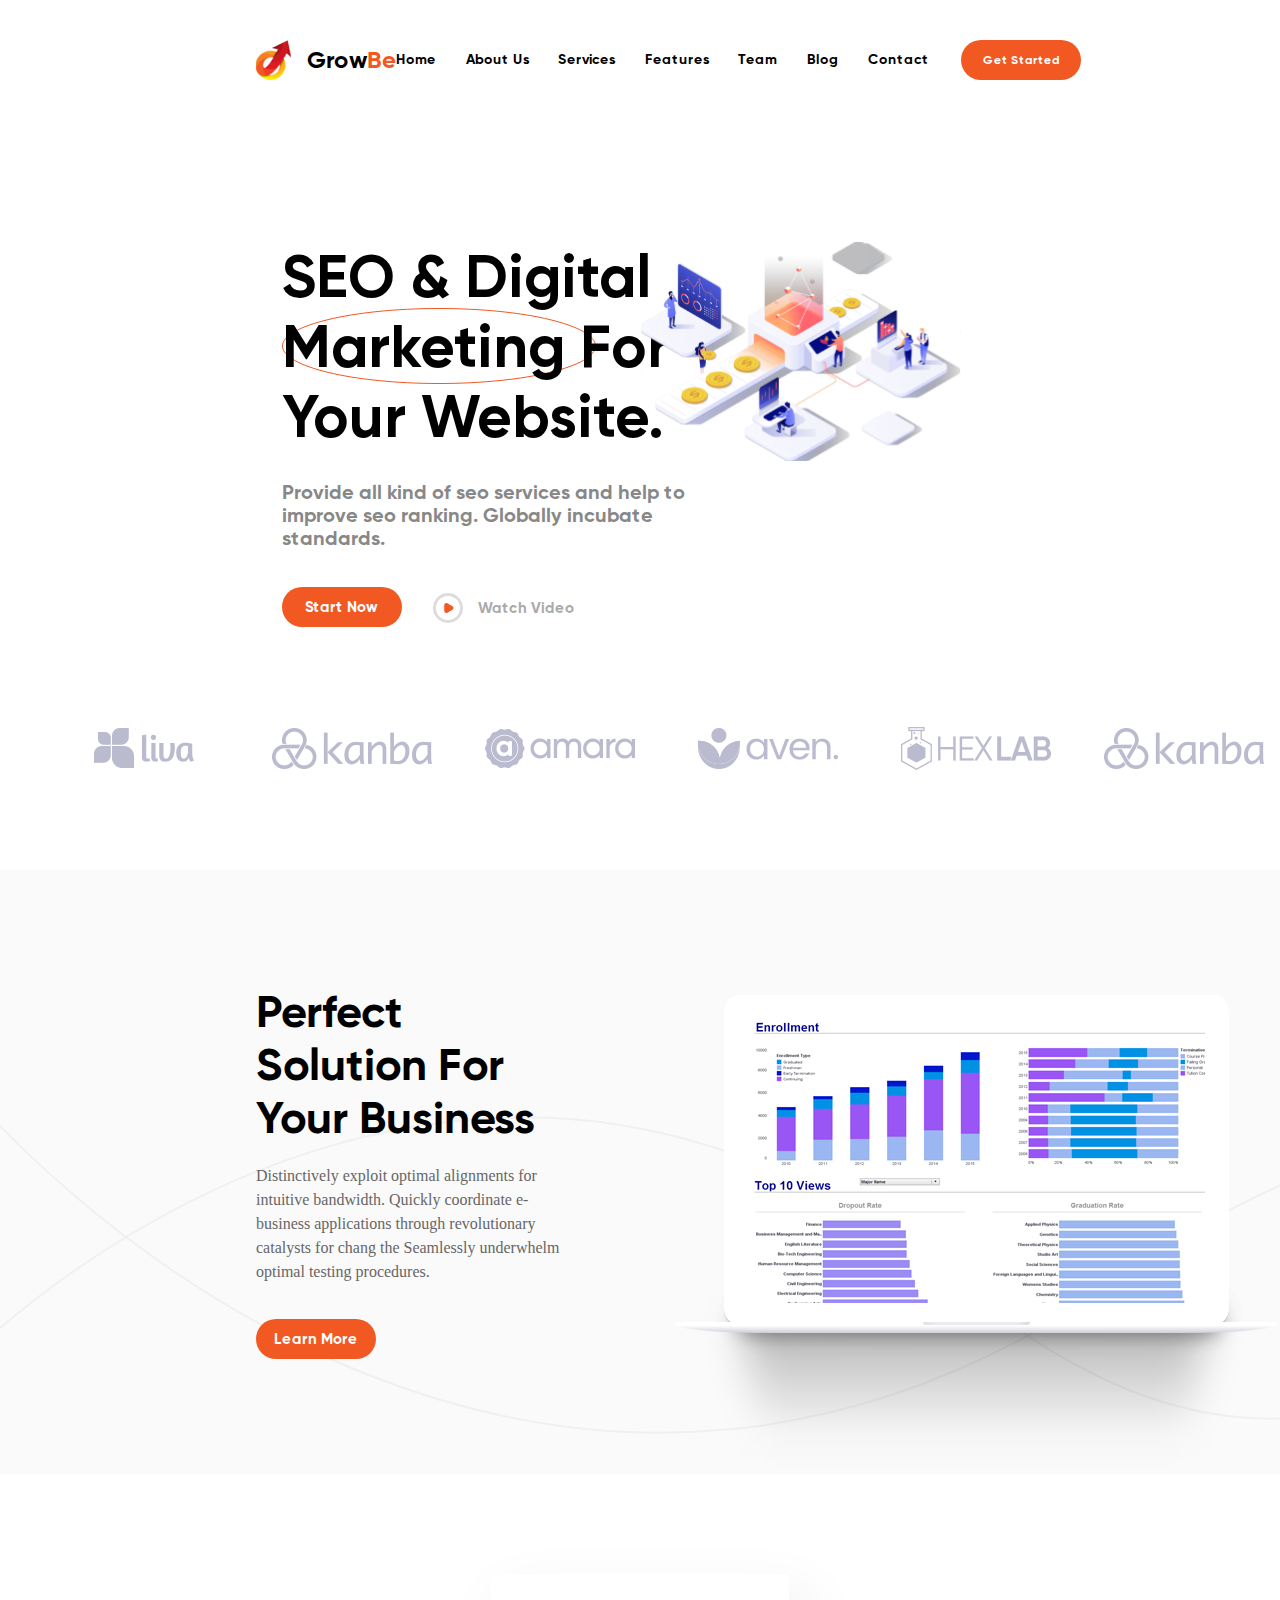
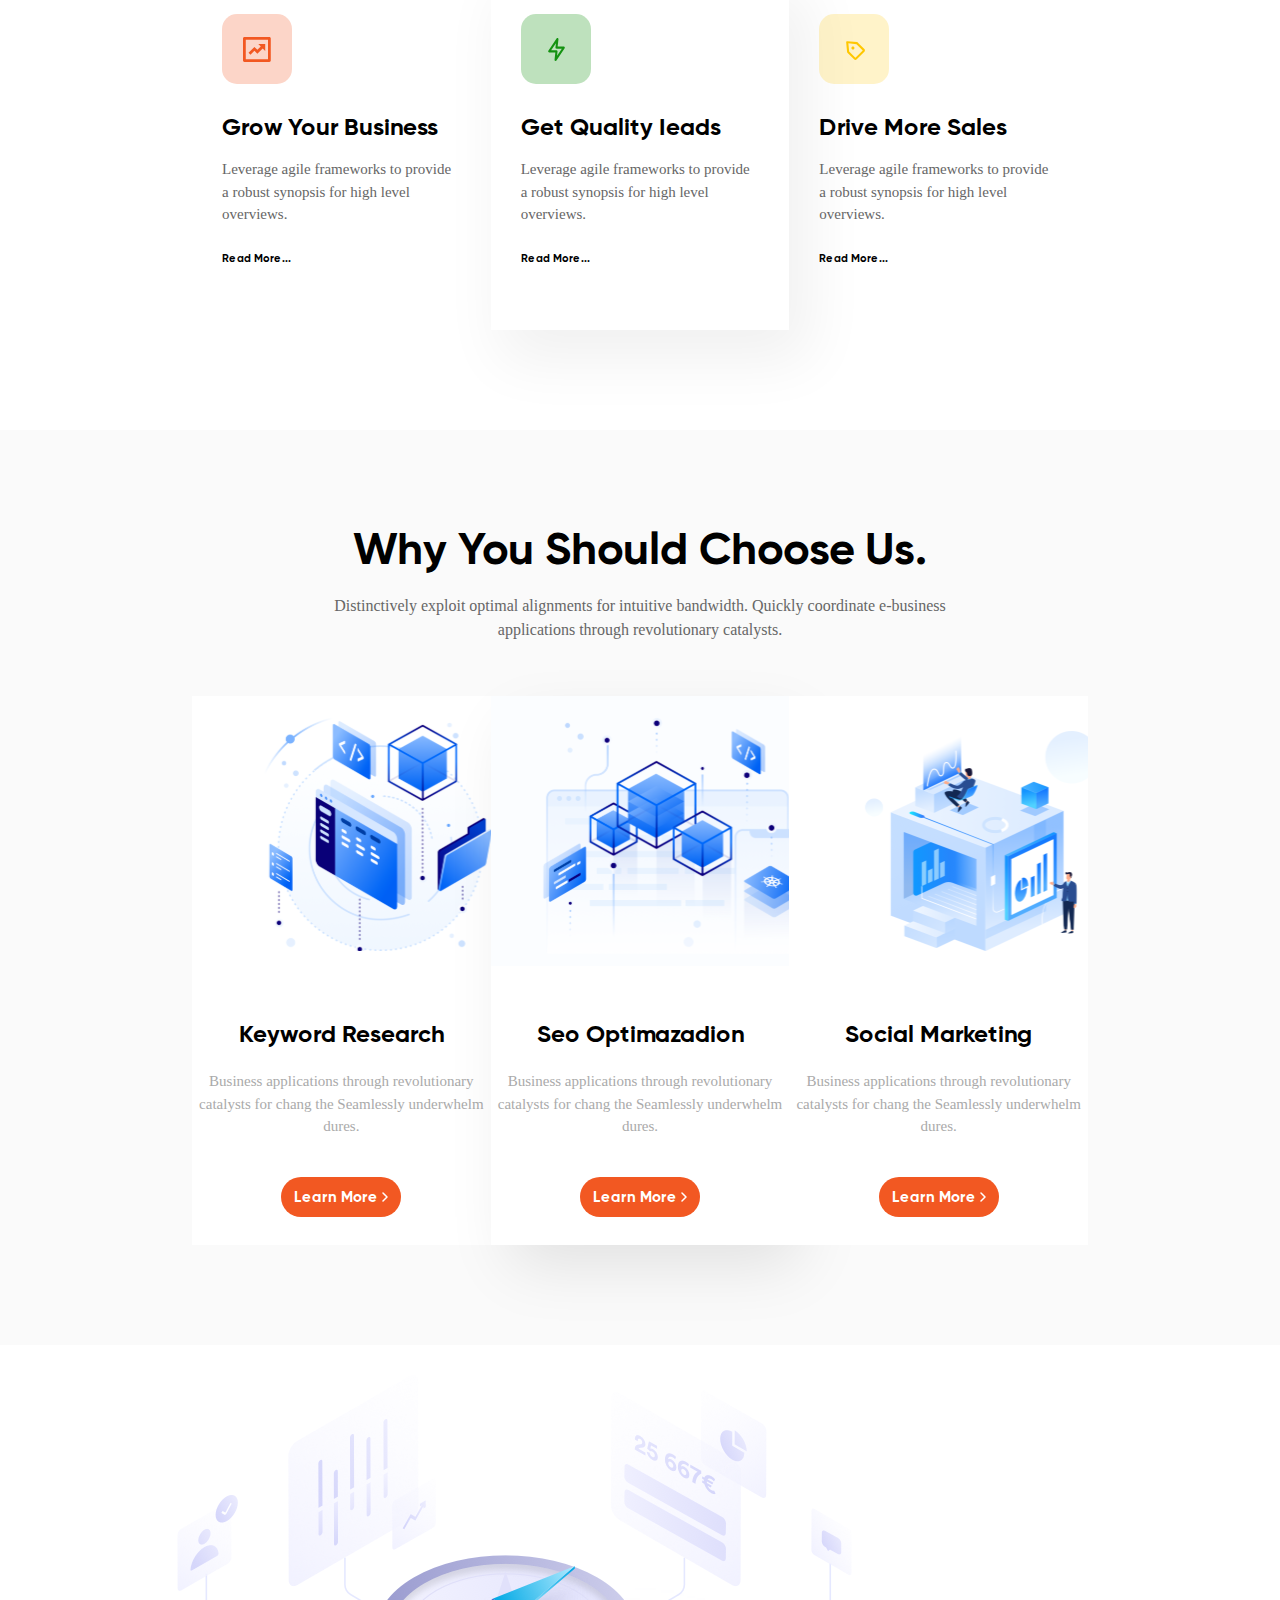
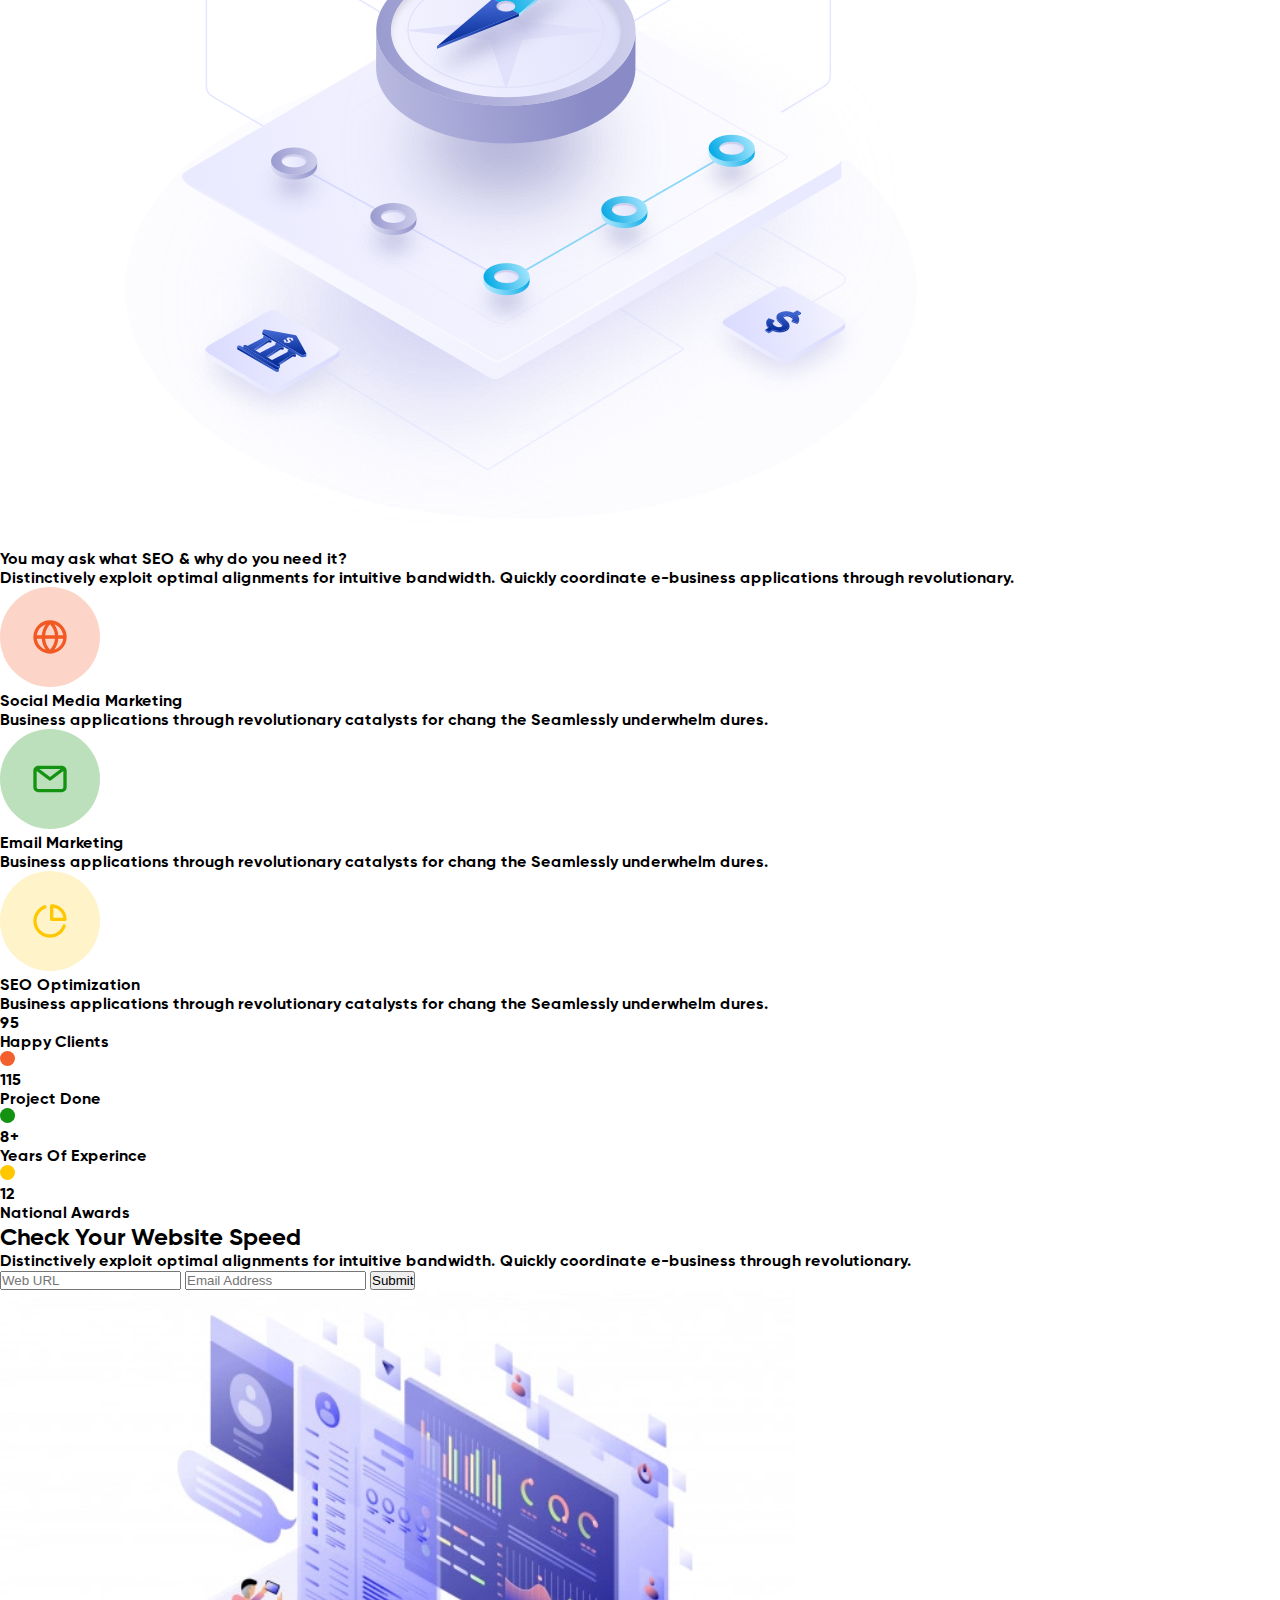
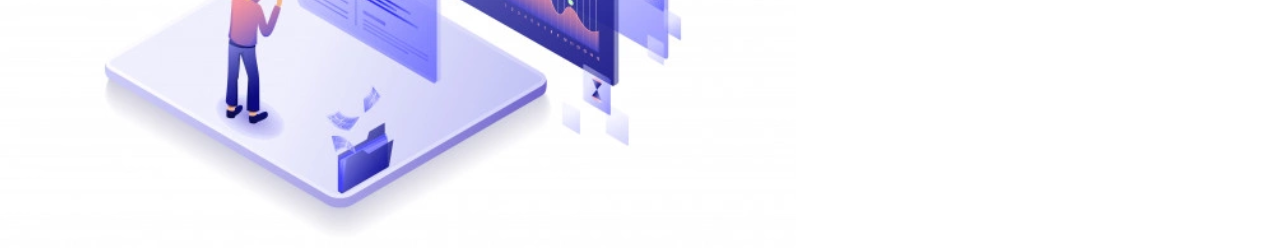
<file: index.html>
<!DOCTYPE html>
<html lang="en">

<head>
    <meta charset="UTF-8">
    <meta http-equiv="X-UA-Compatible" content="IE=edge">
    <meta name="viewport" content="width=device-width, initial-scale=1.0">
    <title>SEO & Digital Marketing For Your Website.</title>
    <link rel="stylesheet" href="style.css">

</head>

<body>
    <div class="container">
        <header class="header">

            <nav>
                <div class="headerTop">
                    <div class="headerTopLeft">
                        <img src="img/logoHeader.svg" alt="logo"><a href="#">
                            <h3 class="grow">Grow<span class="be">Be</span></h3>
                        </a>
                    </div>
                    <div class="mainMenu">
                        <ul class="mainMenuList">
                            <li><a class="mainMenu__item" href="#">Home</a></li>
                            <li><a class="mainMenu__item" href="#">About Us</a></li>
                            <li><a class="mainMenu__item" href="#">Services</a></li>
                            <li><a class="mainMenu__item" href="#">Features</a></li>
                            <li><a class="mainMenu__item" href="#">Team</a></li>
                            <li><a class="mainMenu__item" href="#">Blog</a></li>
                            <li><a class="mainMenu__item" href="#">Contact</a></li>

                        </ul>
                        <button class="buttonGetStarted">Get Started</button>
                    </div>
                </div>
            </nav>
            <div class="headerInfo">
                <div class="headerInfoLeft">
                    <h1 class="headerInfoLeftHeading">SEO & Digital Marketing For Your Website.</h1>
                    <div class="headerInfoLefttext">Provide all kind of seo services and help to improve seo ranking.
                        Globally incubate standards.</div>
                    <button class="startNow">Start Now</button>
                    <button class="watchVideo"><img src="img/iconVideoHeaderInfo.svg" alt="icon video"><span>Watch
                            Video</span></button>

                </div>
                <div class="headerInfoRight">
                    <img src="img/imageHeader.svg" alt>
                </div>
            </div>
            <div class="headerLogoBar">
                <img src="img/1imageBar.svg" alt="image">
                <img src="img/2imageBar.svg" alt="image">
                <img src="img/3imageBar.svg" alt="image">
                <img src="img/4imageBar.svg" alt="image">
                <img src="img/5imageBar.svg" alt="image">
                <img src="img/6imageBar.svg" alt="image">
            </div>
        </header>

        <main>
            <div class="perfectSolution">
                <div class="perfectSolutionLeft">
                    <h2 class="solutionHeader">Perfect Solution For Your Business
                    </h2>
                    <div class="solutionText">Distinctively exploit optimal alignments for intuitive bandwidth. Quickly
                        coordinate e-business applications through revolutionary catalysts for chang the Seamlessly
                        underwhelm optimal testing procedures.
                    </div>
                    <button class="startNow">Learn More</button>
                </div>
                <div class="perfectSolutionRight">
                    <img src="img/macbook.svg" alt>
                </div>
            </div>
            <div class="learnMoreCards">
                <div class="learnMoreCard">
                    <img src="img/1learnMoreCardIicon.svg" alt="icon">
                    <div class="learnMoreCardheading">Grow Your Business</div>
                    <div class="learnMoreCardtext">Leverage agile frameworks to provide a robust synopsis for high level
                        overviews.
                    </div>
                    <div class="learnMoreCardItem">Read More...</div>
                </div>
                <div class="learnMoreCard">
                    <img src="img/2learnMoreCardIicon.svg" alt="icon">
                    <div class="learnMoreCardheading">Get Quality Ieads</div>
                    <div class="learnMoreCardtext">Leverage agile frameworks to provide a robust synopsis for high level
                        overviews.
                    </div>
                    <div class="learnMoreCardItem">Read More...</div>
                </div>
                <div class="learnMoreCard">
                    <img src="img/3learnMoreCardIicon.svg" alt="icon">
                    <div class="learnMoreCardheading">Drive More Sales</div>
                    <div class="learnMoreCardtext">Leverage agile frameworks to provide a robust synopsis for high
                        level overviews.
                    </div>
                    <div class="learnMoreCardItem">Read More...</div>
                </div>
            </div>

            <div class="chooseUs">
                <h2 class="chooseUsHeading">Why You Should Choose Us.</h2>
                <div class="chooseUsText">Distinctively exploit optimal alignments for intuitive bandwidth. Quickly
                    coordinate e-business applications through revolutionary catalysts.</div>
                <div class="chooseUsCards">
                    <div class="chooseUsCard">
                        <!-- <img src="img/chooseUsCard1.svg" alt="card image"> -->
                        <h3 class="chooseUsCardHeading">Keyword Research</h3>
                        <div class="chooseUsCardText">Business applications through revolutionary catalysts for
                            chang the Seamlessly underwhelm dures.</div>
                        <button class="chooseUsCardButton">Learn More
                            <img src="img/chooseUsCardArrow.svg" alt></button>
                    </div>
                    <div class="chooseUsCard">
                        <!-- <img src="img/chooseUsCard2.svg" alt="card image"> -->
                        <h3 class="chooseUsCardHeading">Seo Optimazadion</h3>
                        <div class="chooseUsCardText">Business applications through revolutionary catalysts for
                            chang the Seamlessly underwhelm dures.</div>
                        <button class="chooseUsCardButton">Learn More
                            <img src="img/chooseUsCardArrow.svg" alt></button>
                    </div>
                    <div class="chooseUsCard">
                        <!-- <img src="img/chooseUsCard3.svg" alt="card image"> -->
                        <h3 class="chooseUsCardHeading">Social Marketing</h3>
                        <div class="chooseUsCardText">Business applications through revolutionary catalysts for
                            chang the Seamlessly underwhelm dures.</div>
                        <button class="chooseUsCardButton">Learn More
                            <img src="img/chooseUsCardArrow.svg" alt></button>
                    </div>
                </div>
            </div>
            <div class="whatSeoIs">
                <div class="whatSeoIsLeft">
                    <img src="img/whatSeoIsImage.svg" alt="compass">
                </div>
                <div class="whatSeoIsRight">
                    <div class="whatIsSeoHeader">You may ask what SEO & why do you need it?</div>
                    <div class="whatIsSeoText">Distinctively exploit optimal alignments for intuitive bandwidth.
                        Quickly coordinate e-business applications through revolutionary.</div>
                    <div class="whatIsSeoCards">
                        <div class="whatIsSeoCards__item">
                            <img src="img/whatIsSeoCardImage1.svg" alt="image">
                            <div class="whatIsSeoCardBox">
                                <div class="whatIsSeoCardHeader">Social Media Marketing</div>
                                <div class="whatIsSeoCardText">Business applications through revolutionary catalysts
                                    for chang the Seamlessly underwhelm dures.</div>
                            </div>
                        </div>
                        <div class="whatIsSeoCards__item">
                            <img src="img/whatIsSeoCardImage2.svg" alt="image">
                            <div class="whatIsSeoCardBox">
                                <div class="whatIsSeoCardHeader">Email Marketing
                                </div>
                                <div class="whatIsSeoCardText">Business applications through revolutionary catalysts
                                    for chang the Seamlessly underwhelm dures.</div>
                            </div>
                        </div>
                        <div class="whatIsSeoCards__item">
                            <img src="img/whatIsSeoCardImage3.svg" alt="image">
                            <div class="whatIsSeoCardBox">
                                <div class="whatIsSeoCardHeader">SEO Optimization
                                </div>
                                <div class="whatIsSeoCardText">Business applications through revolutionary catalysts
                                    for chang the Seamlessly underwhelm dures.</div>
                            </div>
                        </div>
                    </div>

                </div>

            </div>
            <div class="numbersBar">
                <div class="numbersBar__item">
                    <div class="numberBar">95</div>
                    <div class="numberBarText">Happy Clients</div>
                </div>
                <div class="numbersBarDot">
                    <img src="img/numbersBarRedDot.svg" alt="red dot">
                </div>
                <div class="numbersBar__item">
                    <div class="numberBar">115</div>
                    <div class="numberBarText">Project Done</div>
                </div>
                <div class="numbersBarDot">
                    <img src="img/numbersBarGreenDot.svg" alt="green dot">
                </div>
                <div class="numbersBar__item">
                    <div class="numberBar">8+</div>
                    <div class="numberBarText">Years Of Experince</div>
                </div>
                <div class="numbersBarDot">
                    <img src="img/numbersBarYellowDot.svg" alt="yellow dot">
                </div>
                <div class="numbersBar__item">
                    <div class="numberBar">12</div>
                    <div class="numberBarText">National Awards</div>
                </div>
            </div>
            <div class="checkSpeed">
                <div class="checkSpeedLeft">
                    <h2 class="checkSpeedHeading">Check Your Website Speed
                    </h2>
                    <div class="checkSpeedText">Distinctively exploit optimal alignments for intuitive bandwidth.
                        Quickly coordinate e-business through revolutionary.
                    </div>
                    <form action="#" class="checkspeedform">
                        <div class="checkspeedformUnite">
                            <input type="url" name placeholder="Web URL" id>
                            <input type="email" name placeholder="Email Address" id>
                            <button class="checkspeedformButtonSubmit" type="submit">Submit</button>
                        </div>

                    </form>
                </div>
                <div class="checkSpeedRight">
                    <img src="img/checkSpeedPic.svg" alt="check speed picture">
                </div>

            </div>
            <div class="plans">

            </div>
            <div class="team">

            </div>
            <div class="clientsReply">

            </div>
            <div class="latestsNews">

            </div>

        </main>
        <footer class="footer">

        </footer>
    </div>
    </div>
</body>

</html>
</file>
<file: style.css>
a {
    text-decoration: none;
}

* {
    padding: 0;
    margin: 0;
}

@font-face {
    font-family: 'Gilroy-Bold';
    src: url('fonts/gilroy-bold.eot');
    /* IE 9 Compatibility Mode */
    src: url('fonts/gilroy-bold.eot?#iefix') format('embedded-opentype'),
        /* IE < 9 */
        url('fonts/gilroy-bold.woff2') format('woff2'),
        /* Super Modern Browsers */
        url('fonts/gilroy-bold.woff') format('woff'),
        /* Firefox >= 3.6, any other modern browser */
        url('fonts/gilroy-bold.ttf') format('truetype'),
        /* Safari, Android, iOS */
        url('fonts/gilroy-bold.svg#gilroy-bold') format('svg');
    /* Chrome < 4, Legacy iOS */
    /* font-family: 'Gilroy-SemiBold'; */
    /* src: url('fonts/gilroy-semibold.eot'); */
    /* IE 9 Compatibility Mode */
    /* src: url('fonts/gilroy-semibold.eot?#iefix') format('embedded-opentype'), */
    /* IE < 9 */
    /* url('fonts/gilroy-semibold.woff2') format('woff2'), */
    /* Super Modern Browsers */
    /* url('fonts/gilroy-semibold.woff') format('woff'), */
    /* Firefox >= 3.6, any other modern browser */
    /* url('fonts/gilroy-semibold.ttf') format('truetype'), */
    /* Safari, Android, iOS */
    /* url('fonts/gilroy-semibold.svg#gilroy-semibold') format('svg'); */
    /* Chrome < 4, Legacy iOS */
}

.container {
    /* display: flex;
    flex-wrap: wrap; */

    width: 100%;
    font-family: 'Gilroy-Bold';
}

.headerTop {
    display: flex;
    justify-content: space-between;
    align-items: center;
    margin-top: 40px;
    padding-bottom: 162px;
    /* width: 100%; */
    padding-left: 20%;
    padding-right: 20%;
}

.headerTopLeft {
    display: flex;
    align-items: center;
}

.grow {
    margin-left: 16px;
    font-size: 24px;
    line-height: 28px;
    color: #000000;
}

.be {
    font-size: 24px;
    line-height: 28px;
    color: #F25822;
}

.mainMenu {
    /* margin-top: 51px; */
    /* margin-bottom: 94px; */
    display: flex;
    flex-direction: flex-end;
    align-items: center;
    /* width: 36%; */

}

.mainMenuList {
    list-style: none;
    width: 533px;
    display: flex;
    justify-content: space-between;
    /* align-items: center; */
}

.mainMenuList li {
    display: inline;
    font-size: 14px;
    line-height: 16px;

}

.mainMenu__item {
    font-size: 14px;
    line-height: 16px;

    color: black;

}

.buttonGetStarted {
    margin-left: 32px;
    height: 40px;
    width: 120px;
    background: #F25822;
    border-radius: 30px;
    border: #F25822;
    font-family: 'Gilroy-Bold';
    font-size: 12px;
    line-height: 14px;
    color: #FFFFFF;
}

.startNow {
    height: 40px;
    width: 120px;
    background: #F25822;
    border-radius: 30px;
    border: #F25822;
    font-family: 'Gilroy-Bold';
    font-size: 15px;
    line-height: 18px;
    color: #FFFFFF;
}

.watchVideo {
    border: none;
    color: #FFFFFF;
    margin-left: 27px;
    /* align-self: center; */
    /* align-content: center; */
    font-family: 'Gilroy-Bold';
    font-size: 15px;
    line-height: 18px;
    color: #AAAAAA;
    background-color: #FFFFFF;
    /* padding: auto; */
    /* vertical-align: middle; */
}

.watchVideo>* {
    vertical-align: middle;
}

.watchVideo>span {
    margin-left: 15px;
}

.headerInfo {
    display: flex;
    /* align-items: center; */
    justify-content: center;
    /* width: 58%; */
}

.headerInfoLeftHeading {
    display: block;
    margin-bottom: 17px;
    width: 522px;
    height: 222px;
    font-family: 'Gilroy-Bold';

    font-size: 60px;
    line-height: 70px;
    color: #000000;
    background-image: url("img/Ellipse\ 2.svg");
    background-repeat: no-repeat;
    background-position: 0% 45%;

}

.headerInfoLefttext {
    display: block;
    margin-bottom: 37px;
    font-size: 20px;
    line-height: 23px;
    color: #888888;
    width: 466px;
}

.headerInfoLeft {
    width: 28%;
    height: auto;
}

.headerInfoRight {
    width: 28%;
    height: auto;
    /* display: block; */
}

.headerInfoRight>img {
    width: 100%;
}

.headerLogoBar {
    padding-top: 97px;
    padding-bottom: 96px;
    display: flex;
    justify-content: center;
    align-items: center;
}

.headerLogoBar>img {
    margin-left: 48px;
}

.perfectSolution {
    background: #FAFAFA;
    display: flex;
    justify-content: center;
    align-items: center;
    padding: auto;
    background-image: url("img/perfectSolutionBackgroundLine.svg");
}

.perfectSolutionLeft {
    width: 25%;
    height: auto;
}

.perfectSolutionRight {
    width: 35%;
    height: auto;
}

.solutionHeader {
    display: block;
    font-family: 'Gilroy-Bold';
    font-size: 45px;
    line-height: 53px;
    color: #000000;
    margin-bottom: 20px;
}

.solutionText {
    display: block;
    font-family: 'Gilroy-Regular';
    font-size: 16px;
    line-height: 150%;
    color: #666666;
    margin-bottom: 35px;
}



.learnMoreCards {
    display: flex;
    /* justify-content: center; */
    /* justify-self: center; */
    /* align-items: center; */
    /* flex-direction: row; */
    padding-top: 100px;
    padding-bottom: 100px;
    width: 70%;
    margin: auto;
    justify-content: space-between;
    /* align-self: center;
    justify-self: center; */
}

.learnMoreCard {
    width: 370px;
    height: 291px;
    padding-left: 30px;
    padding-right: 30px;
    padding-top: 40px;
    padding-bottom: 25px;
    /* margin-right: 30px; */
}

.learnMoreCard>img {
    margin-bottom: 25px;
}

.learnMoreCardheading {
    margin-bottom: 17px;
    font-family: 'Gilroy-Bold';
    font-size: 24px;
    line-height: 28px;
    color: #000000;
}

.learnMoreCardtext {
    margin-bottom: 25px;
    font-family: 'Gilroy-Regular';
    font-size: 15px;
    line-height: 150%;
    color: #666666;
}

.learnMoreCardItem {
    font-family: 'Gilroy-Bold';
    font-size: 11px;
    line-height: 150%;
    color: #000000;
}

.learnMoreCard:nth-child(2) {
    background: #FFFFFF;
    box-shadow: 15px 25px 56px 6px rgba(0, 0, 0, 0.06);
}

.chooseUs {
    background: #FAFAFA;
    /* justify-content: center; */
    display: flex;
    flex-direction: column;
    align-items: center;
    padding-top: 92px;
    padding-bottom: 100px;
}

.chooseUsHeading {
    font-family: 'Gilroy-Bold';
    font-size: 45px;
    line-height: 53px;
    color: #000000;
    /* display: block; */
    width: 579px;
    text-align: center;
    margin-bottom: 19px;
}

.chooseUsText {
    display: block;
    width: 682px;
    font-family: 'Gilroy-Regular';
    font-size: 16px;
    line-height: 150%;
    text-align: center;
    color: #666666;
    margin-bottom: 54px;
}

.chooseUsCards {
    display: flex;
    flex-direction: row;
    width: 70%;
    justify-content: space-between;
}

.chooseUsCard {
    width: 370px;
    height: 549px;
    /* margin-left: 30px; */
    display: flex;
    flex-direction: column;
    align-items: center;
    justify-content: center;
    background: #FFFFFF;
}

.chooseUsCard:nth-child(1){
    background-image: url("img/chooseUsCard1.svg");
    background-repeat: no-repeat;
}

.chooseUsCard:nth-child(2){
    background-image: url("img/chooseUsCard2.svg");
    background-repeat: no-repeat;
    box-shadow: 15px 25px 60px -5px rgba(0, 0, 0, 0.1);
}

.chooseUsCard:nth-child(3){
    background-repeat: no-repeat;
    background-image: url("img/chooseUsCard3.svg");
}


.chooseUsCardHeading {
    font-family: 'Gilroy-Bold';
    font-size: 24px;
    line-height: 28px;
    color: #000000;
    margin-top: 296px;
    margin-bottom: 22px;
}

.chooseUsCardText {
    font-family: 'Gilroy-Regular';
    font-size: 15px;
    line-height: 150%;
    text-align: center;
    color: #AAAAAA;
    margin-bottom: 39px;
}

.chooseUsCardButton {
    height: 40px;
    width: 120px;
    background: #F25822;
    border-radius: 30px;
    border: #F25822;
    font-family: 'Gilroy-Bold';
    font-size: 15px;
    line-height: 18px;
    color: #FFFFFF;
}
</file>
